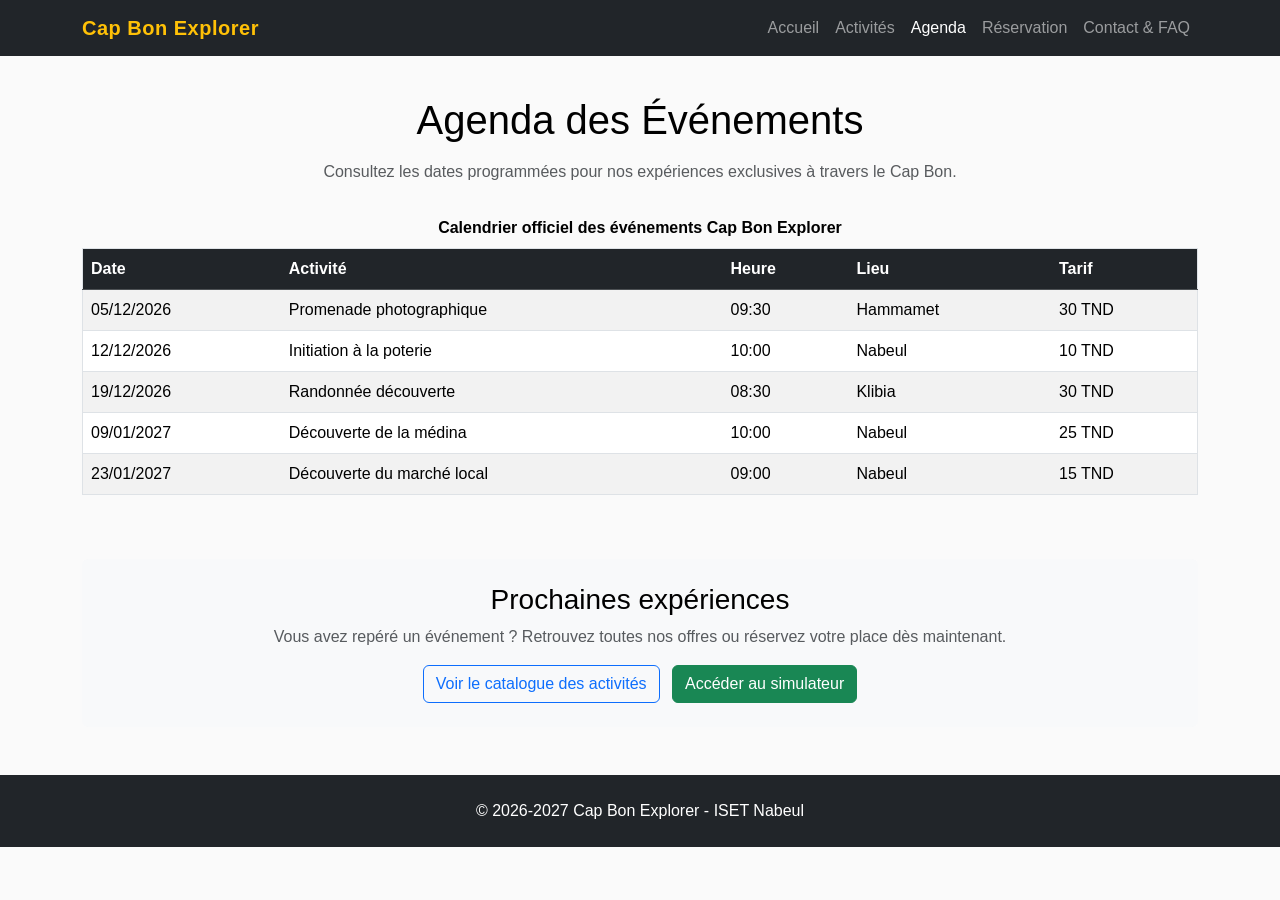
<file: agenda.html>
<!DOCTYPE html>
<html lang="fr">
<head>
    <meta charset="UTF-8">
    <meta name="viewport" content="width=device-width, initial-scale=1.0">
    <title>Cap Bon Explorer - Agenda</title>
    <link href="https://cdn.jsdelivr.net/npm/bootstrap@5.3.3/dist/css/bootstrap.min.css" rel="stylesheet">
    <link rel="stylesheet" href="css_style.css">
</head>
<body>

    <header>
        <nav class="navbar navbar-expand-lg navbar-dark bg-dark fixed-top">
            <div class="container">
                <a class="navbar-brand fw-bold" href="accueil.html">Cap Bon Explorer</a>
                <button class="navbar-toggler" type="button" data-bs-toggle="collapse" data-bs-target="#navbarNav">
                    <span class="navbar-toggler-icon"></span>
                </button>
                <div class="collapse navbar-collapse" id="navbarNav">
                    <ul class="navbar-nav ms-auto">
                        <li class="nav-item"><a class="nav-link" href="accueil.html">Accueil</a></li>
                        <li class="nav-item"><a class="nav-link" href="activites.html">Activités</a></li>
                        <li class="nav-item"><a class="nav-link active" href="agenda.html">Agenda</a></li>
                        <li class="nav-item"><a class="nav-link" href="reservation.html">Réservation</a></li>
                        <li class="nav-item"><a class="nav-link" href="contact.html">Contact & FAQ</a></li>
                    </ul>
                </div>
            </div>
        </nav>
    </header>

    <main class="container my-5 pt-5">
        <h1 class="text-center mb-3">Agenda des Événements</h1>
        <p class="text-center text-muted mb-4">Consultez les dates programmées pour nos expériences exclusives à travers le Cap Bon.</p>

        <!-- Tableau Responsive Bootstrap -->
        <div class="table-responsive">
            <table class="table table-striped table-hover align-middle border">
                <caption class="text-center">Calendrier officiel des événements Cap Bon Explorer</caption>
                <thead class="table-dark">
                    <tr>
                        <th>Date</th>
                        <th>Activité</th>
                        <th>Heure</th>
                        <th>Lieu</th>
                        <th>Tarif</th>
                    </tr>
                </thead>
                <tbody>
                    <tr>
                        <td>05/12/2026</td>
                        <td>Promenade photographique</td>
                        <td>09:30</td>
                        <td>Hammamet</td>
                        <td>30 TND</td>
                    </tr>
                    <tr>
                        <td>12/12/2026</td>
                        <td>Initiation à la poterie</td>
                        <td>10:00</td>
                        <td>Nabeul</td>
                        <td>10 TND</td>
                    </tr>
                    <tr>
                        <td>19/12/2026</td>
                        <td>Randonnée découverte</td>
                        <td>08:30</td>
                        <td>Klibia</td>
                        <td>30 TND</td>
                    </tr>
                    <tr>
                        <td>09/01/2027</td>
                        <td>Découverte de la médina</td>
                        <td>10:00</td>
                        <td>Nabeul</td>
                        <td>25 TND</td>
                    </tr>
                    
                    <tr>
                        <td>23/01/2027</td>
                        <td>Découverte du marché local</td>
                        <td>09:00</td>
                        <td>Nabeul</td>
                        <td>15 TND</td>
                    </tr>
                </tbody>
            </table>
        </div>

        <!-- Zone Prochaines expériences -->
        <div class="mt-5 text-center bg-light p-4 rounded">
            <h3>Prochaines expériences</h3>
            <p class="text-muted">Vous avez repéré un événement ? Retrouvez toutes nos offres ou réservez votre place dès maintenant.</p>
            <a href="activites.html" class="btn btn-outline-primary me-2">Voir le catalogue des activités</a>
            <a href="reservation.html" class="btn btn-success">Accéder au simulateur</a>
        </div>
    </main>

    <footer class="bg-dark text-white text-center py-4 mt-5">
        <div class="container">
            <p class="mb-0">&copy; 2026-2027 Cap Bon Explorer - ISET Nabeul</p>
        </div>
    </footer>

</body>
</html>
</file>
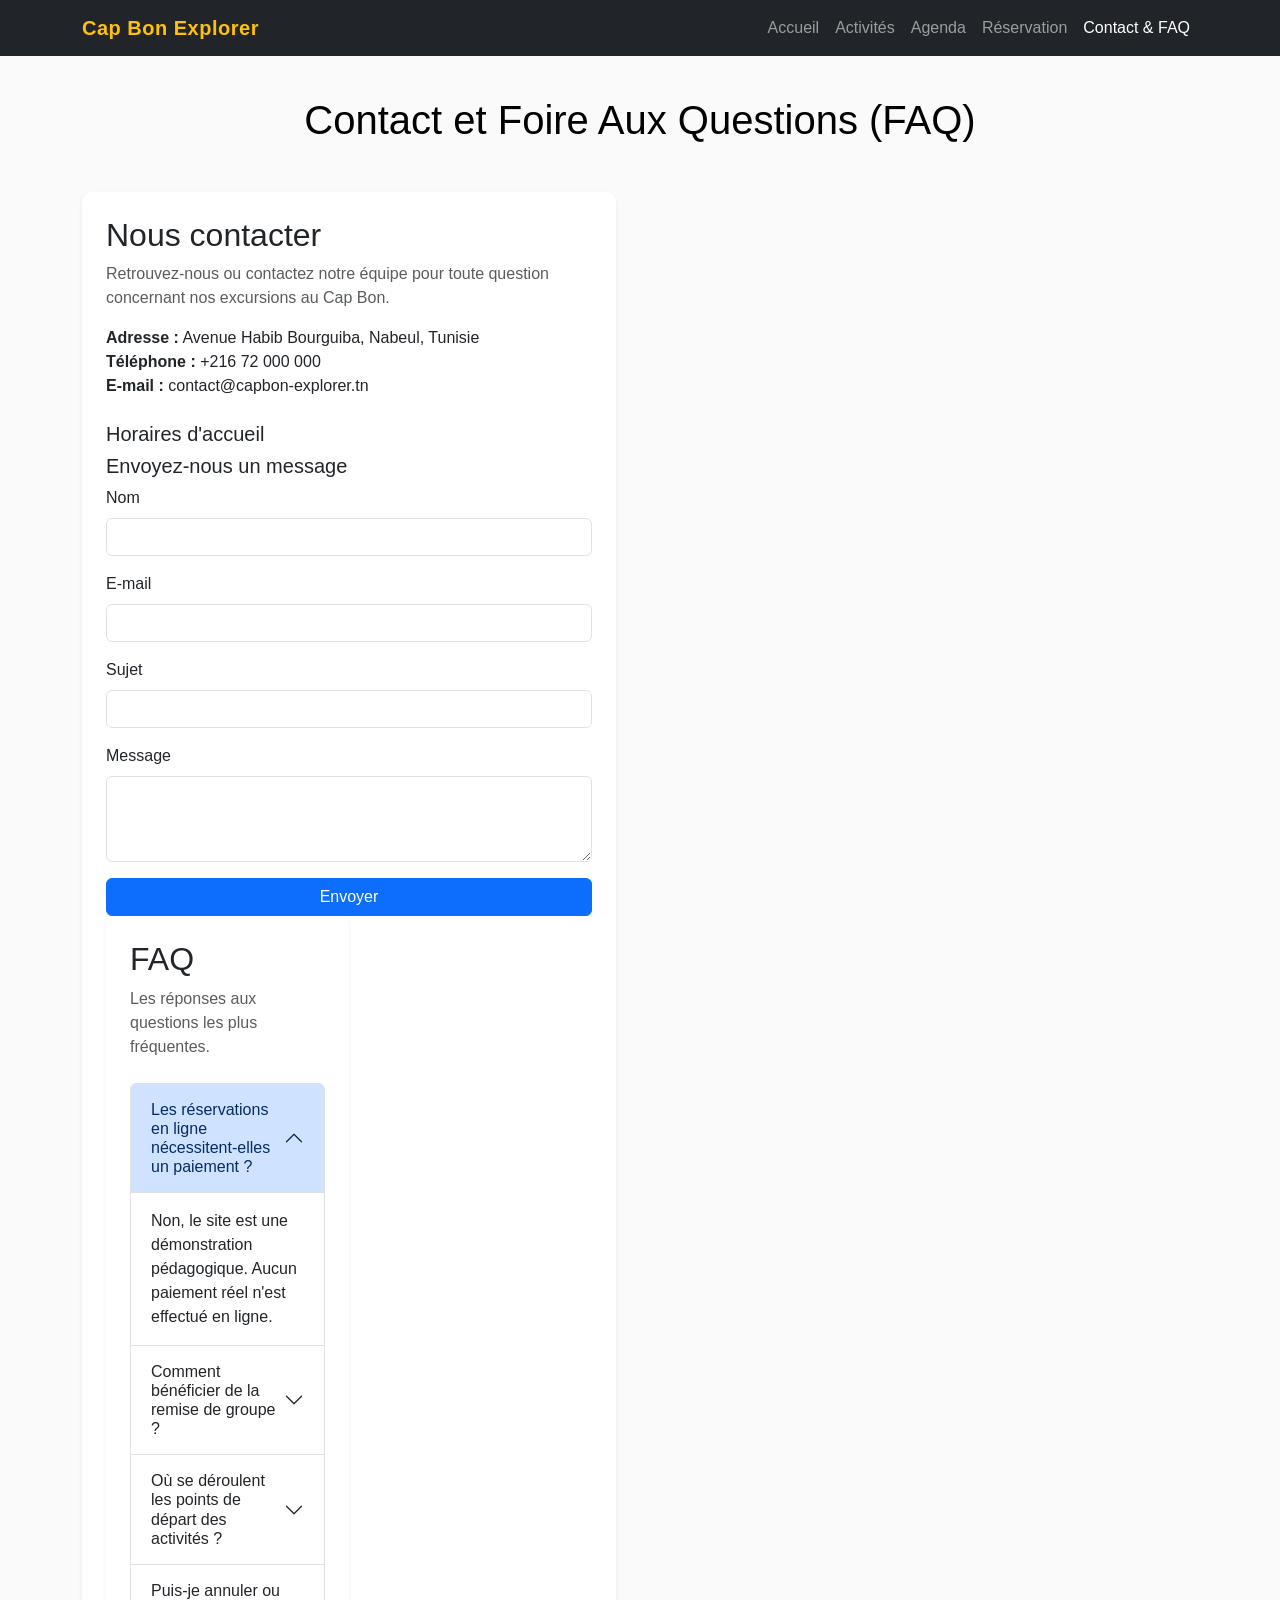
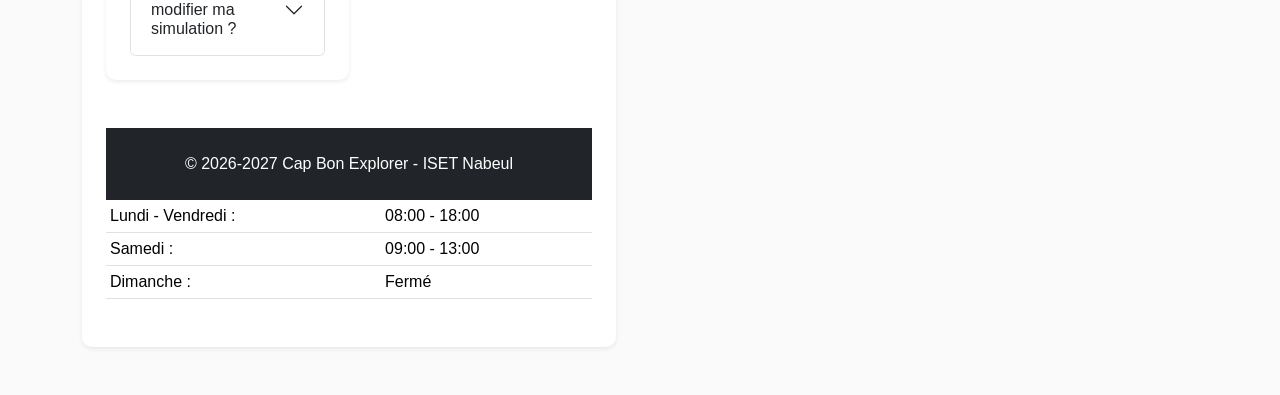
<file: contact.html>
<!DOCTYPE html>
<html lang="fr">
<head>
    <meta charset="UTF-8">
    <meta name="viewport" content="width=device-width, initial-scale=1.0">
    <title>Cap Bon Explorer - Contact & FAQ</title>
    <link href="https://cdn.jsdelivr.net/npm/bootstrap@5.3.3/dist/css/bootstrap.min.css" rel="stylesheet">
    <link rel="stylesheet" href="css_style.css">
</head>
<body>

    <header>
        <nav class="navbar navbar-expand-lg navbar-dark bg-dark fixed-top">
            <div class="container">
                <a class="navbar-brand fw-bold" href="accueil.html">Cap Bon Explorer</a>
                <button class="navbar-toggler" type="button" data-bs-toggle="collapse" data-bs-target="#navbarNav">
                    <span class="navbar-toggler-icon"></span>
                </button>
                <div class="collapse navbar-collapse" id="navbarNav">
                    <ul class="navbar-nav ms-auto">
                        <li class="nav-item"><a class="nav-link" href="accueil.html">Accueil</a></li>
                        <li class="nav-item"><a class="nav-link" href="activites.html">Activités</a></li>
                        <li class="nav-item"><a class="nav-link" href="agenda.html">Agenda</a></li>
                        <li class="nav-item"><a class="nav-link" href="reservation.html">Réservation</a></li>
                        <li class="nav-item"><a class="nav-link active" href="contact.html">Contact & FAQ</a></li>
                    </ul>
                </div>
            </div>
        </nav>
    </header>

    <main class="container my-5 pt-5">
        <h1 class="text-center mb-5">Contact et Foire Aux Questions (FAQ)</h1>

        <div class="row g-5">
            <!-- Bloc Nous Contacter -->
            <div class="col-lg-6">
                <div class="card shadow-sm p-4 h-100">
                    <h2>Nous contacter</h2>
                    <p class="text-muted">Retrouvez-nous ou contactez notre équipe pour toute question concernant nos excursions au Cap Bon.</p>
                    <ul class="list-unstyled mb-4">
                        <li><strong>Adresse :</strong> Avenue Habib Bourguiba, Nabeul, Tunisie</li>
                        <li><strong>Téléphone :</strong> +216 72 000 000</li>
                        <li><strong>E-mail :</strong> contact@capbon-explorer.tn</li>
                    </ul>

                    <h5>Horaires d'accueil</h5>
                    <table class="table table-sm mb-4">
                        <tr><td>Lundi - Vendredi :</td><td>08:00 - 18:00</td></tr>
                        <tr><td>Samedi :</td><td>09:00 - 13:00</td></tr>
                        <tr><td>Dimanche :</td><td>Fermé</td></tr>
                    </ul>

                    <!-- Mini-formulaire de contact -->
                    <h5>Envoyez-nous un message</h5>
                    <form id="contactForm">
                        <div class="mb-3">
                            <label for="contactNom" class="form-label">Nom</label>
                            <input type="text" class="form-control" id="contactNom" required>
                        </div>
                        <div class="mb-3">
                            <label for="contactEmail" class="form-label">E-mail</label>
                            <input type="email" class="form-control" id="contactEmail" required>
                        </div>
                        <div class="mb-3">
                            <label for="contactSujet" class="form-label">Sujet</label>
                            <input type="text" class="form-control" id="contactSujet" required>
                        </div>
                        <div class="mb-3">
                            <label for="contactMessage" class="form-label">Message</label>
                            <textarea class="form-control" id="contactMessage" rows="3" required></textarea>
                        </div>
                        <button type="submit" class="btn btn-primary">Envoyer</button>
                    </form>
                    <div id="contactSuccess" class="alert alert-success mt-3 d-none">Message envoyé avec succès (simulation).</div>
                </div>
            </div>

            <!-- FAQ avec Accordion Bootstrap -->
            <div class="col-lg-6">
                <div class="card shadow-sm p-4 h-100">
                    <h2>FAQ</h2>
                    <p class="text-muted mb-4">Les réponses aux questions les plus fréquentes.</p>
                    
                    <div class="accordion" id="faqAccordion">
                        <div class="accordion-item">
                            <h2 class="accordion-header" id="headingOne">
                                <button class="accordion-button" type="button" data-bs-toggle="collapse" data-bs-target="#collapseOne">
                                    Les réservations en ligne nécessitent-elles un paiement ?
                                </button>
                            </h2>
                            <div id="collapseOne" class="accordion-collapse collapse show" data-bs-parent="#faqAccordion">
                                <div class="accordion-body">
                                    Non, le site est une démonstration pédagogique. Aucun paiement réel n'est effectué en ligne.
                                </div>
                            </div>
                        </div>
                        <div class="accordion-item">
                            <h2 class="accordion-header" id="headingTwo">
                                <button class="accordion-button collapsed" type="button" data-bs-toggle="collapse" data-bs-target="#collapseTwo">
                                    Comment bénéficier de la remise de groupe ?
                                </button>
                            </h2>
                            <div id="collapseTwo" class="accordion-collapse collapse" data-bs-parent="#faqAccordion">
                                <div class="accordion-body">
                                    Une remise automatique de 10 % est appliquée dès lors que vous sélectionnez 4 participants ou plus dans le simulateur.
                                </div>
                            </div>
                        </div>
                        <div class="accordion-item">
                            <h2 class="accordion-header" id="headingThree">
                                <button class="accordion-button collapsed" type="button" data-bs-toggle="collapse" data-bs-target="#collapseThree">
                                    Où se déroulent les points de départ des activités ?
                                </button>
                            </h2>
                            <div id="collapseThree" class="accordion-collapse collapse" data-bs-parent="#faqAccordion">
                                <div class="accordion-body">
                                    Les points de départ varient selon l'activité (Nabeul, Kelibia, Hammamet, etc.). Les détails exacts vous sont communiqués lors de la validation.
                                </div>
                            </div>
                        </div>
                        <div class="accordion-item">
                            <h2 class="accordion-header" id="headingFour">
                                <button class="accordion-button collapsed" type="button" data-bs-toggle="collapse" data-bs-target="#collapseFour">
                                    Puis-je annuler ou modifier ma simulation ?
                                </button>
                            </h2>
                            <div id="collapseFour" class="accordion-collapse collapse" data-bs-parent="#faqAccordion">
                                <div class="accordion-body">
                                    Étant donné qu'aucune donnée n'est enregistrée sur un serveur, il vous suffit de modifier vos critères directement sur la page de réservation.
                                </div>
                            </div>
                        </div>
                    </div>
                </div>
            </div>
        </div>
    </main>

    <footer class="bg-dark text-white text-center py-4 mt-5">
        <div class="container">
            <p class="mb-0">&copy; 2026-2027 Cap Bon Explorer - ISET Nabeul</p>
        </div>
    </footer>

</body>
</html>
</file>
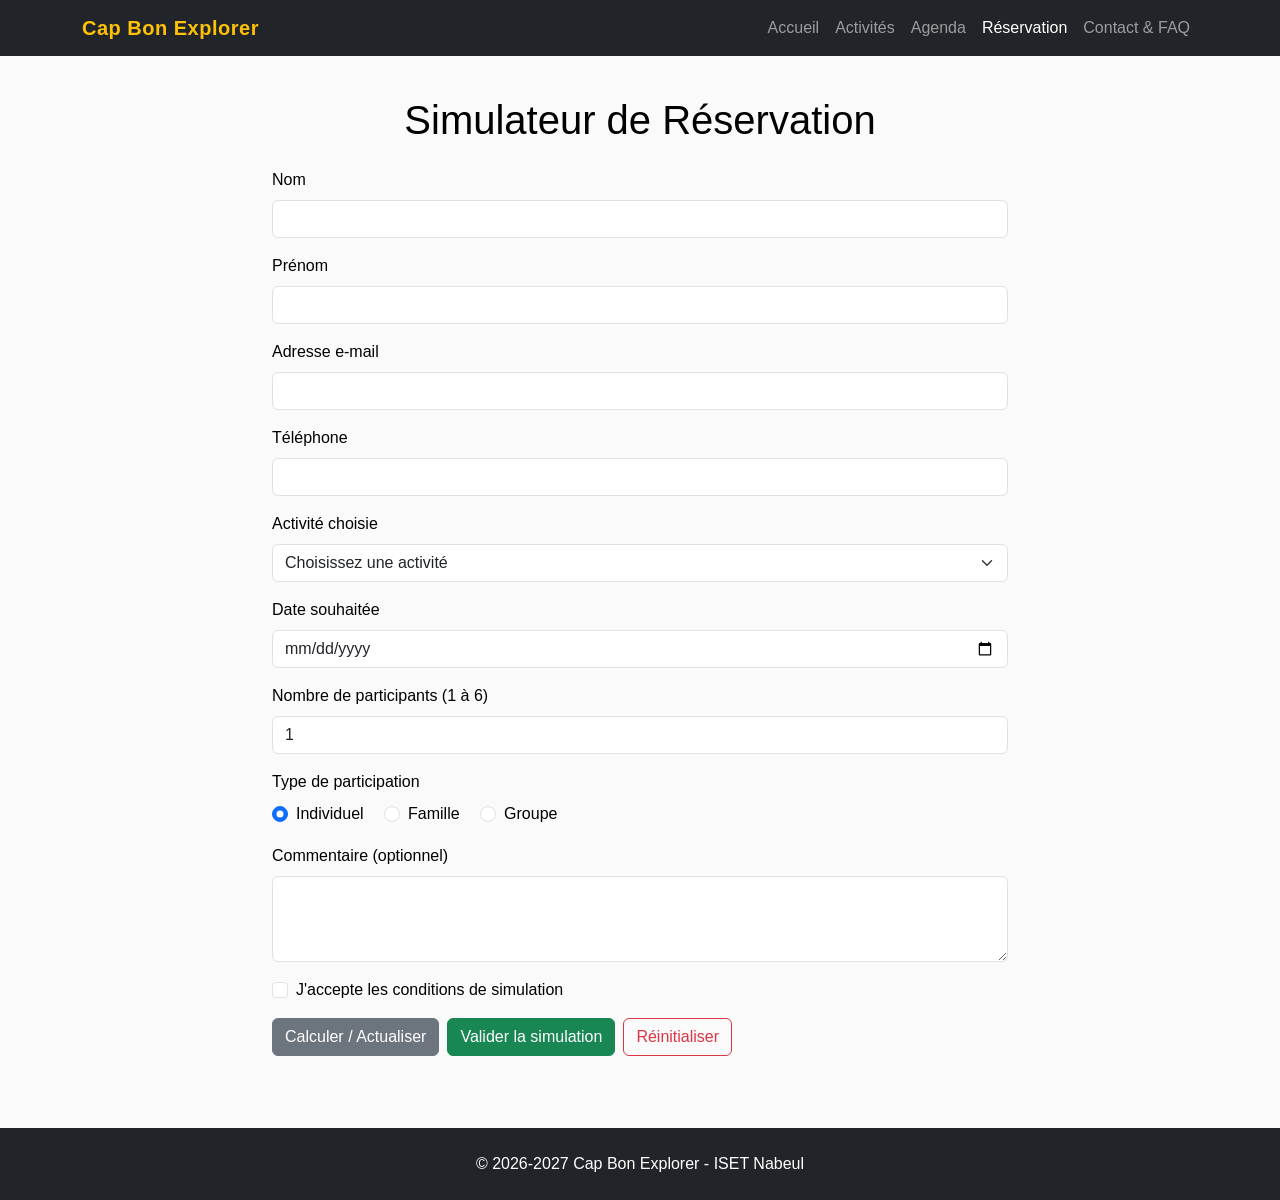
<file: reservation.html>
<!DOCTYPE html>
<html lang="fr">
<head>
    <meta charset="UTF-8">
    <meta name="viewport" content="width=device-width, initial-scale=1.0">
    <title>Cap Bon Explorer - Réservation</title>
    <link href="https://cdn.jsdelivr.net/npm/bootstrap@5.3.3/dist/css/bootstrap.min.css" rel="stylesheet">
    <link rel="stylesheet" href="css_style.css">
</head>
<body>

    <header>
        <nav class="navbar navbar-expand-lg navbar-dark bg-dark fixed-top">
            <div class="container">
                <a class="navbar-brand fw-bold" href="accueil.html">Cap Bon Explorer</a>
                <button class="navbar-toggler" type="button" data-bs-toggle="collapse" data-bs-target="#navbarNav">
                    <span class="navbar-toggler-icon"></span>
                </button>
                <div class="collapse navbar-collapse" id="navbarNav">
                    <ul class="navbar-nav ms-auto">
                        <li class="nav-item"><a class="nav-link" href="accueil.html">Accueil</a></li>
                        <li class="nav-item"><a class="nav-link" href="activites.html">Activités</a></li>
                        <li class="nav-item"><a class="nav-link" href="agenda.html">Agenda</a></li>
                        <li class="nav-item"><a class="nav-link active" href="reservation.html">Réservation</a></li>
                        <li class="nav-item"><a class="nav-link" href="contact.html">Contact & FAQ</a></li>
                    </ul>
                </div>
            </div>
        </nav>
    </header>

    <main class="container my-5 pt-5">
        <h1 class="text-center mb-4">Simulateur de Réservation</h1>
        
        <div class="row justify-content-center">
            <div class="col-lg-8">
                <form id="reservationForm" class="needs-validation" novalidate>
                    <div class="mb-3">
                        <label for="nom" class="form-label">Nom</label>
                        <input type="text" class="form-control" id="nom" required>
                    </div>
                    <div class="mb-3">
                        <label for="prenom" class="form-label">Prénom</label>
                        <input type="text" class="form-control" id="prenom" required>
                    </div>
                    <div class="mb-3">
                        <label for="email" class="form-label">Adresse e-mail</label>
                        <input type="email" class="form-control" id="email" required>
                    </div>
                    <div class="mb-3">
                        <label for="telephone" class="form-label">Téléphone</label>
                        <input type="tel" class="form-control" id="telephone" required>
                    </div>
                    <div class="mb-3">
                        <label for="activite" class="form-label">Activité choisie</label>
                        <select class="form-select" id="activite" required>
                            <option value="" disabled selected>Choisissez une activité</option>
                            <option value="A01" data-prix="20">Découverte de la médina - Nabeul (20 TND)</option>
                            <option value="A02" data-prix="35">Atelier d'initiation à la poterie - Nabeul (35 TND)</option>
                            <option value="A03" data-prix="30">Parcours découverte de Kerkouane - Kerkouane (30 TND)</option>
                            <option value="A04" data-prix="25">Randonnée découverte - Djebel Abderrahmane (25 TND)</option>
                            <option value="A05" data-prix="40">Circuit du littoral - Kélibia (40 TND)</option>
                            <option value="A06" data-prix="25">Peinture sur céramique - Nabeul (25 TND)</option>
                            <option value="A07" data-prix="15">Découverte d'un marché local - Nabeul (15 TND)</option>
                            <option value="A08" data-prix="30">Promenade photographique - Hammamet (30 TND)</option>
                        </select>
                    </div>
                    <div class="mb-3">
                        <label for="date" class="form-label">Date souhaitée</label>
                        <input type="date" class="form-control" id="date" required>
                    </div>
                    <div class="mb-3">
                        <label for="participants" class="form-label">Nombre de participants (1 à 6)</label>
                        <input type="number" class="form-control" id="participants" min="1" max="6" value="1" required>
                    </div>
                    <div class="mb-3">
                        <label class="form-label d-block">Type de participation</label>
                        <div class="form-check form-check-inline">
                            <input class="form-check-input" type="radio" name="typeParticipation" id="individuel" value="individuel" checked>
                            <label class="form-check-label" for="individuel">Individuel</label>
                        </div>
                        <div class="form-check form-check-inline">
                            <input class="form-check-input" type="radio" name="typeParticipation" id="famille" value="famille">
                            <label class="form-check-label" for="famille">Famille</label>
                        </div>
                        <div class="form-check form-check-inline">
                            <input class="form-check-input" type="radio" name="typeParticipation" id="groupe" value="groupe">
                            <label class="form-check-label" for="groupe">Groupe</label>
                        </div>
                    </div>
                    <div class="mb-3">
                        <label for="commentaire" class="form-label">Commentaire (optionnel)</label>
                        <textarea class="form-control" id="commentaire" rows="3"></textarea>
                    </div>
                    <div class="mb-3 form-check">
                        <input type="checkbox" class="form-check-input" id="conditions" required>
                        <label class="form-check-label" for="conditions">J'accepte les conditions de simulation</label>
                    </div>

                    <!-- Boutons -->
                    <div class="d-flex gap-2 mb-4">
                        <button type="button" id="btnCalculer" class="btn btn-secondary">Calculer / Actualiser</button>
                        <button type="submit" class="btn btn-success">Valider la simulation</button>
                        <button type="reset" class="btn btn-outline-danger">Réinitialiser</button>
                    </div>
                </form>

                <!-- Zone de résultat et récapitulatif -->
                <div id="recapContainer" class="card p-4 bg-light d-none">
                    <h4>Récapitulatif de la Simulation</h4>
                    <p>Sous-total : <span id="valSousTotal">0</span> TND</p>
                    <p>Remise (10% si $\ge 4$ participants) : <span id="valRemise">0</span> TND</p>
                    <p class="fw-bold">Total Final : <span id="valTotal">0</span> TND</p>
                    <div id="confirmationMessage" class="alert alert-info mt-3 d-none">
                        Simulation enregistrée localement à l'écran : aucune réservation réelle n'a été effectuée.
                    </div>
                </div>
                <div id="errorContainer" class="alert alert-danger mt-3 d-none"></div>
            </div>
        </div>
    </main>

    <footer class="bg-dark text-white text-center py-4 mt-5">
        <div class="container">
            <p class="mb-0">&copy; 2026-2027 Cap Bon Explorer - ISET Nabeul</p>
        </div>
    </footer>

    <script src="js_reservation.js"></script>
</body>
</html>
</file>
<file: css_style.css>
body {
    font-family: 'Segoe UI', Tahoma, Geneva, Verdana, sans-serif;
    background-color: #fafafa;
    color: var(--dark-color);
}

/* Personnalisation de la Navbar */
.navbar-brand {
    letter-spacing: 0.5px;
    color: #ffc107 !important;
}

.nav-link:hover {
    color: #ffc107 !important;
    transition: color 0.3s ease;
}

/* Transitions et cartes */
.card {
    border: none;
    border-radius: 10px;
    overflow: hidden;
    transition: transform 0.3s ease, box-shadow 0.3s ease;
}

.card:hover {
    transform: translateY(-5px);
    box-shadow: 0 8px 15px rgba(0, 0, 0, 0.15) !important;
}

.card-img-top {
    height: 200px;
    object-fit: cover;
}

/* Style de l'agenda et des tableaux */
.table caption {
    caption-side: top;
    font-weight: bold;
    color: var(--accent-color);
}

/* Media Query personnalisée */
@media (max-width: 768px) {
    .display-4 {
        font-size: 2.2rem;
    }
    
    .card-img-top {
        height: 160px;
    }
}
#maps 
{
    border-radius: 15px;
}
</file>
